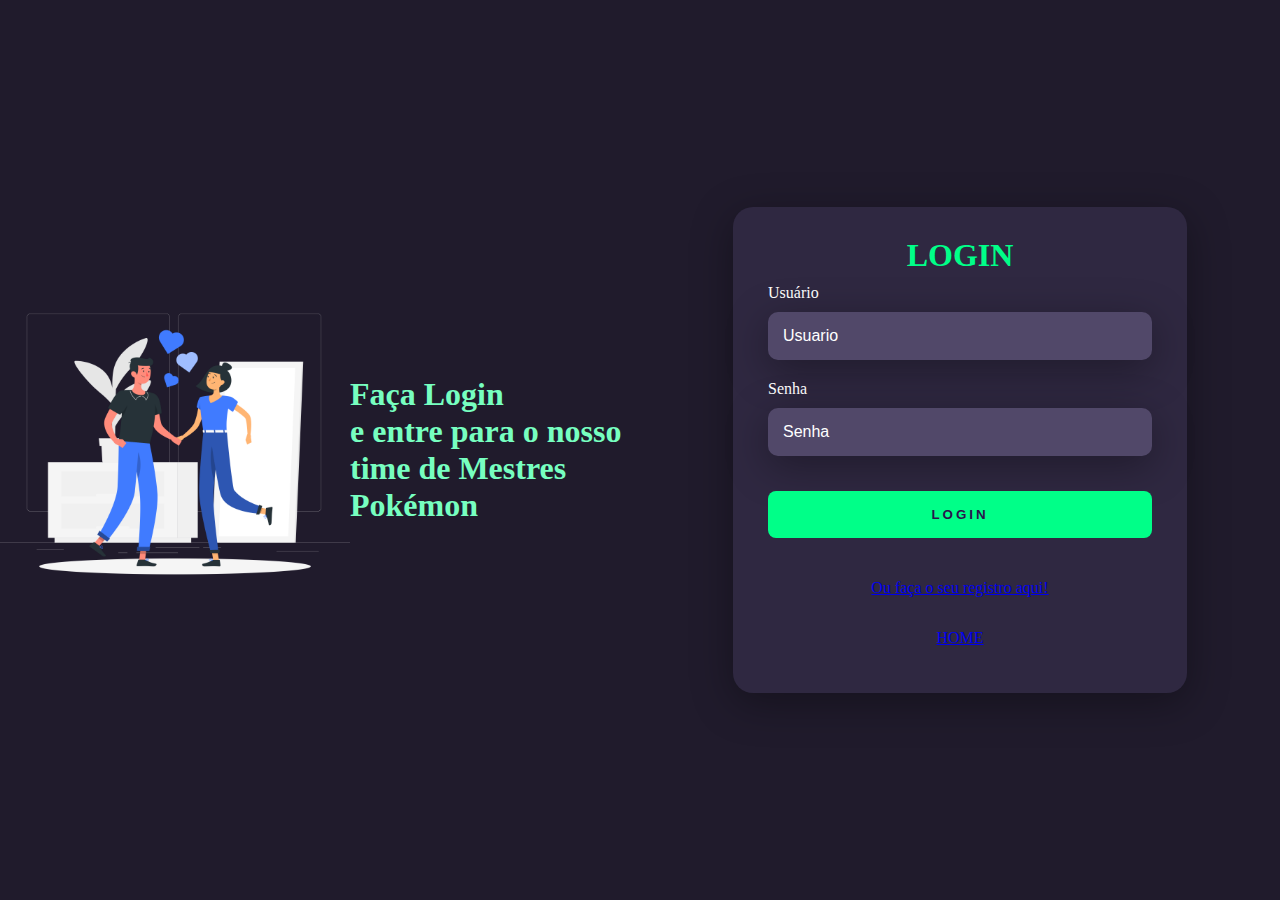
<file: Pokédex Pokémon site/Páginalogin.html>
<!DOCTYPE html>
<html lang="pt-br">
<head>
    <meta charset="UTF-8">
    <meta name="viewport" content="width=device-width, initial-scale=1.0">
    <title> Faça seu Login </title>
    <link rel="stylesheet" href="style.css">
</head>
<body>
    <div class="login_main">
        <div class="login_esq">
            <img src="Love is in the air-rafiki.png"
            height="350px"
            width="350px"
            >
            <h1> Faça Login <br> e entre para o nosso time de Mestres Pokémon </h1>
            <br>

        </div>

        <div class="login_dir">
            <div class="login_card">
                <h1> LOGIN </h1>
                <div class="text_field">
                <label for="usuario"> Usuário </label>
                    <input type="text" name="Usuario" placeholder="Usuario">
                </div>
                <div class="text_field">
                    <label for="Senha"> Senha </label>
                        <input type="password" name="Senha" placeholder="Senha">
                </div>
                <button class="btn_login"> Login </button>
                <p style="color: white;"> <a href="Registrar-se.html">Ou faça o seu registro aqui!</a> </p>
                <p style="color: white;"> <a href="Pokemon start.html">HOME</a> </p>
            </div>
            

        </div>


    </div>

    

</body>
</html>
</file>
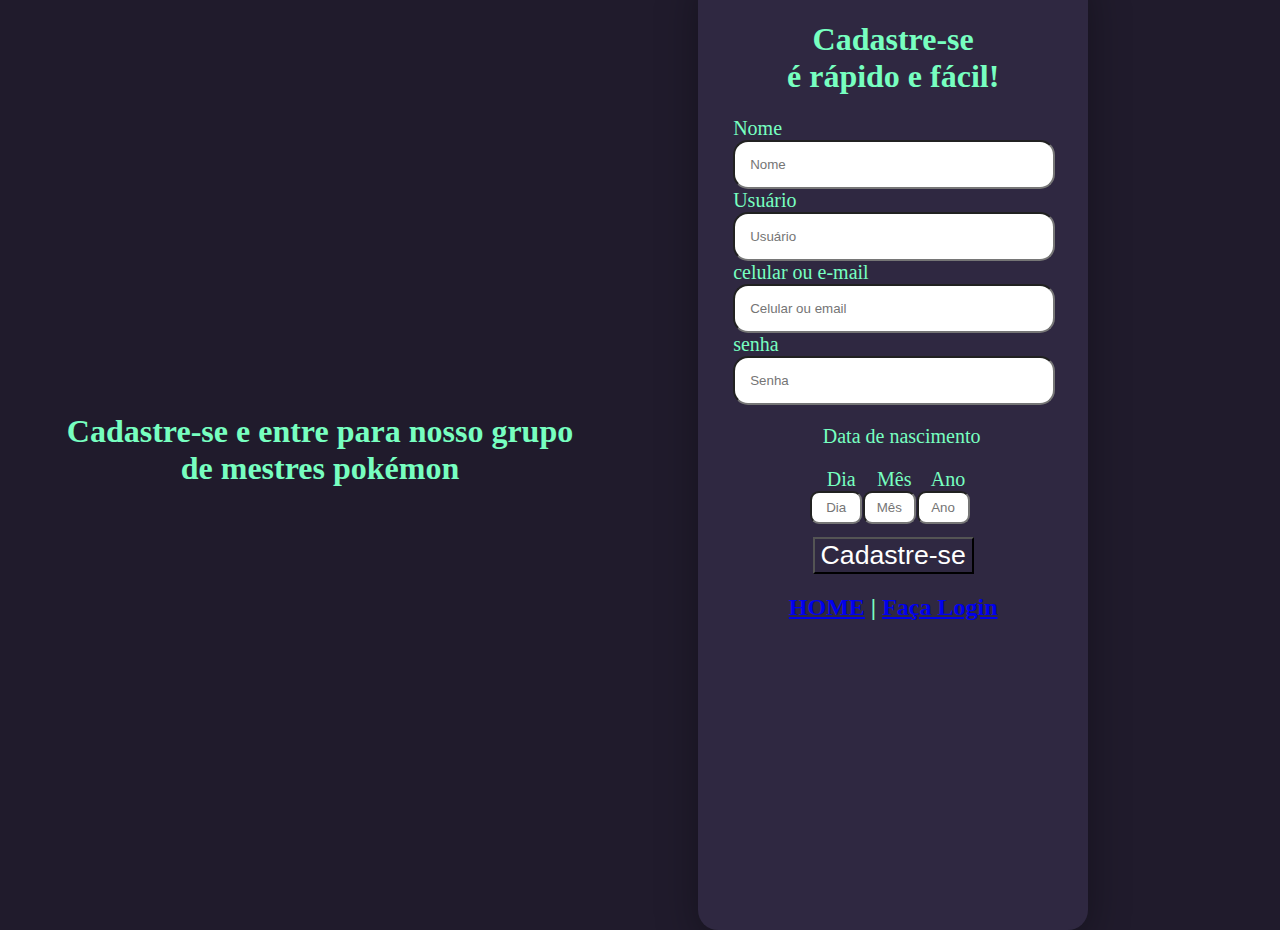
<file: Pokédex Pokémon site/Páginaregistrar.html>
<!DOCTYPE html>
<html lang="pt-br">
    <head>
        <meta charset="UTF-8">
        <meta name="viewport" content="width=device-width, initial-scale=1.0">
        <title> Registre-se no nosso site </title>
        <link rel="stylesheet" href="styleb.css">
    </head>
    
    <body>  
        <div class="main-register">
            <div class="Left">
                <h1> Cadastre-se e entre para nosso grupo <br> de mestres pokémon </h1>
            </div>
            <div class="rightlogin">    
                <div class="card-register">
                    <h1> Cadastre-se <br> é rápido e fácil! </h1>
                    <div class="text-register">
                        <label for="nome"> Nome </label>
                        <input type="text" name="Nome" placeholder="Nome">
                    </div>
                    <div class="text-register">
                        <label for="Usuário"> Usuário </label>
                        <input type="text" name="Usuário" placeholder="Usuário">
                    </div>
                    <div class="text-register">
                        <label for="Celular ou email"> celular ou e-mail  </label>
                        <input type="email" type="number" name="Celular ou email" placeholder="Celular ou email"> 
                    </div> 
                    <div class="text-register">
                        <label for="Senha"> senha</label>
                        <input type="password" name="Senha" placeholder="Senha">
                </div>
                <p> Data de nascimento </p>
        
                <div class="Data-de-nascimento">
                    
                    
                    <div class="text-data">
                        <label for="Dia"> Dia</label>
                        <input type="datetime" name="Dia" placeholder="Dia">
                    </div>
                    <div class="text-data">
                        <label for="Mês" > Mês</label>
                        <input type="datetime" name="Mês" placeholder="Mês">
                    </div>
                    <div class="text-data">
                        <label for="Ano"> Ano </label>
                        <input type="datetime" name="Ano" placeholder="Ano">
                    </div>
                </div>
              
        
                <div class="button">
                    <button class="btnregister"> Cadastre-se </button>
                </div>
                <div class="home">    
                    <h2> <a href="Pokemon start.html">HOME</a> | <a href="Index.html">Faça Login</a></h2>
                </div>
            </div>
        </div>
    </div>
</body>
</html>
</file>
<file: Pokédex Pokémon site/style.css>
body {
    margin: 0;
}

.login_main {
    width: 100vw;
    height: 100vh;
    background: #201b2c;
    display: flex;
    justify-content: center;
    align-items: center;
    
}

.login_esq {
    width: 50vw;
    height: 100vh;
    display: flex;
    justify-content: center;
    align-items: center;
}

.login_esq > h1 {
    color: #77ffc0;
}

.login_dir {
    width: 50vw;
    height: 100vh;
    display: flex;
    justify-content: center;
    align-items: center;
}

.login_card {
    width: 60%;
    display: flex;
    justify-content: center;
    align-items: center;
    flex-direction: column;
    padding: 30px 35px;
    background: #2f2841;
    border-radius: 20px;
    box-shadow: 0px 10px 40px #00000056;
}

.login_card > h1 {
    color: #00ff88;
    font-weight: 800;
    margin: 0;    
}

.text_field {
    display: flex;
    flex-direction: column;
    align-items: flex-start;
    justify-content: center;
    margin: 10px 0px;
    width: 100%;
}

.text_field > input {
    width: 100%;
    border: none;
    border-radius: 10px;
    padding: 15px;
    background: #514869;
    color: #f0ffffde;  
    font-size: 12pt;
    box-shadow: 0px 10px 40px #00000056;
    outline: none;
    box-sizing: border-box;
}

.text_field > label {
    color: white;
    margin-bottom: 10px;
}

.text_field > input::placeholder{
    color: white
}

.btn_login {
    width: 100%;
    padding: 16px 0px;
    margin: 25px;
    border: none;
    border-radius: 8px;
    outline: none;
    text-transform: uppercase;
    font-weight: 800;
    letter-spacing: 3px;
    color: #2b134b;
    background: #00ff88;
    cursor: pointer;
    box-shadow: 0px 10px 40px -12 yellow;
}
</file>
<file: Pokédex Pokémon site/styleb.css>
body {
    background-color: #201b2c;
    margin: 0;
}

.Left {
    margin: 0;
    color: #77ffc0;
    text-align: center;
    
}

.main-register {
    width: 100vw;
    height: 100vh;
    background-color: #201b2c;
    display: flex;
    justify-content: center;
    align-items: center;
}

.rightlogin {
    width: 50vw;
    height: 100vh;
    display: flex;
    justify-content: center;
    align-items: center;
}


.card-register {
    width: 50%;
    height: 100%;
    display: flex;
    justify-content: left;
    align-items: left;
    flex-direction: column;
    padding: 30px 35px;
    background-color: #2f2841;
    border-radius: 20px;
    box-shadow: 0px 10px 40px #00000056;
}

.card-register > .text-register {
    justify-content: left;
    align-items: left;
}

.card-register > p {
    color:#77ffc0;
    align-items: left;
    font-size: 15pt;
    padding-left: 7vw;
}

.card-register > h1 {
    text-align: center;
    color: #77ffc0;;
}

.Data-de-nascimento {
    display: inline-flex;
    width: 50% ;
    margin-left: 0; 
    text-align: left;
   padding-left: 6vw;
}

.text-register {
    display: flex;
    flex-direction: column;
    justify-content: center;
}

.text-register > label {
    color: #77ffc0;
    font-size: 15pt;
}

.text-register > input {
    border-radius: 15px;
    width: 90%;
    padding: 15px;
    outline: none;
}

.text-data > input {
    width: 65%;
    justify-content: center;
    align-items: center;    
    border-radius: 9px;
    outline: none;
    padding: 7px;
   text-align: center;
   
}

.text-data {
    text-align: center;
    justify-content: center;
    color: #77ffc0;

}

.text-data > label {
    font-size: 15pt;
    text-align: center;
    padding-left: 10px;
        
}


.button {
    font-size: 20pt;
    text-align: center;
    padding-left: -6vw;
    padding-top: 1vw;
    outline: none;
    border-radius: 10px;
}

.button > .btnregister {
    font-size: 20pt;
    color: white;
    background-color: #2f2841;
    outline: none;

}  

.home > h2 {
    justify-content: center;
    align-items: center;
    text-align: center;
    color: #77ffc0;
    padding-top: -10px;
}
</file>
